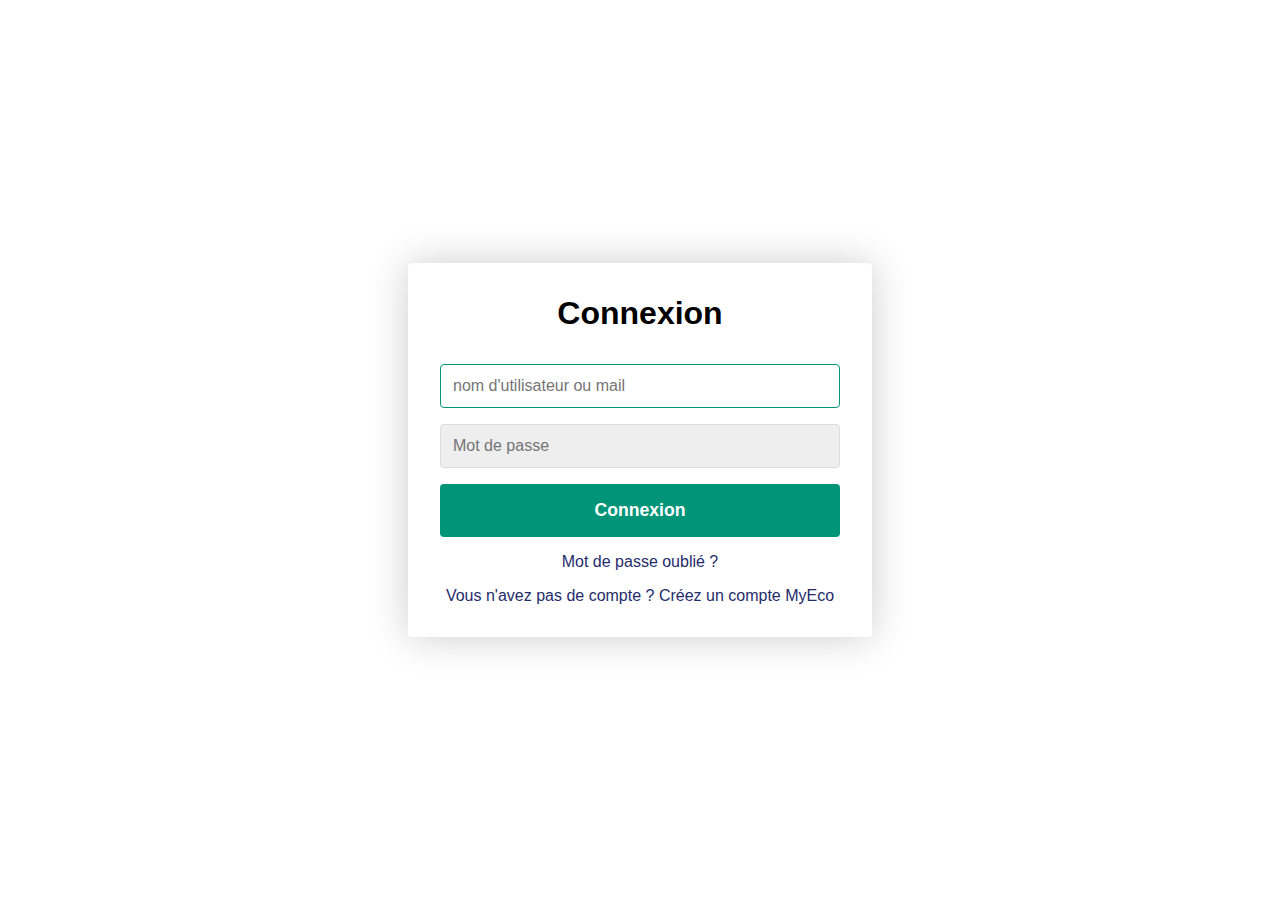
<file: login.html>
<!DOCTYPE html>
<head>
    <meta name="viewport" content="width=device-width, initial-scale=1.0">
    <meta charset="utf-8">
    <title>Connexion/Inscritipn</title>
    <link rel="stylesheet" href="./login.css">
</head>
<body>
    <div class="container">
        <form class="form" id="login">
            <h1 class="form__title">Connexion</h1>
            <div class="form__message form__message--error"></div>
            <div class="form__input-group">
                <input type="text" class="form__input" autofocus placeholder="nom d'utilisateur ou mail">
                <div class="form__input-error-message"></div>
            </div>
            <div class="form__input-group">
                <input type="password" class="form__input" autofocus placeholder="Mot de passe">
                <div class="form__input-error-message"></div>
            </div>
            <button class="form__button" type="submit">Connexion</button>
            <p class="form__text">
                <a href="#" class="form__link">Mot de passe oublié ?</a>
            </p>
            <p class="form__text">
                <a class="form__link" href="./" id="linkCreateAccount">Vous n'avez pas de compte ? Créez un compte MyEco</a>
            </p>
        </form>
        <form class="form form--hidden" id="createAccount">
            <h1 class="form__title">Créer un MyEco compte</h1>
            <div class="form__message form__message--error"></div>
            <div class="form__input-group">
                <input type="text" id="signupUsername" class="form__input" autofocus placeholder="Nom d'utilisateur">
                <div class="form__input-error-message"></div>
            </div>
            <div class="form__input-group">
                <input type="text" class="form__input" autofocus placeholder="Adresse mail">
                <div class="form__input-error-message"></div>
            </div>
            <div class="form__input-group">
                <input type="password" class="form__input" autofocus placeholder="Mot de passe">
                <div class="form__input-error-message"></div>
            </div>
            <div class="form__input-group">
                <input type="password" class="form__input" autofocus placeholder="Confirmer le mot de passe">
                <div class="form__input-error-message"></div>
            </div>
            <button class="form__button" type="submit">Création</button>
            <p class="form__text">
                <a class="form__link" href="./" id="linkLogin">Vous avez déjà un compte ? Connectez-vous</a>
            </p>
        </form>
    </div>
    <script src="./login.js"></script>
</body>
</file>
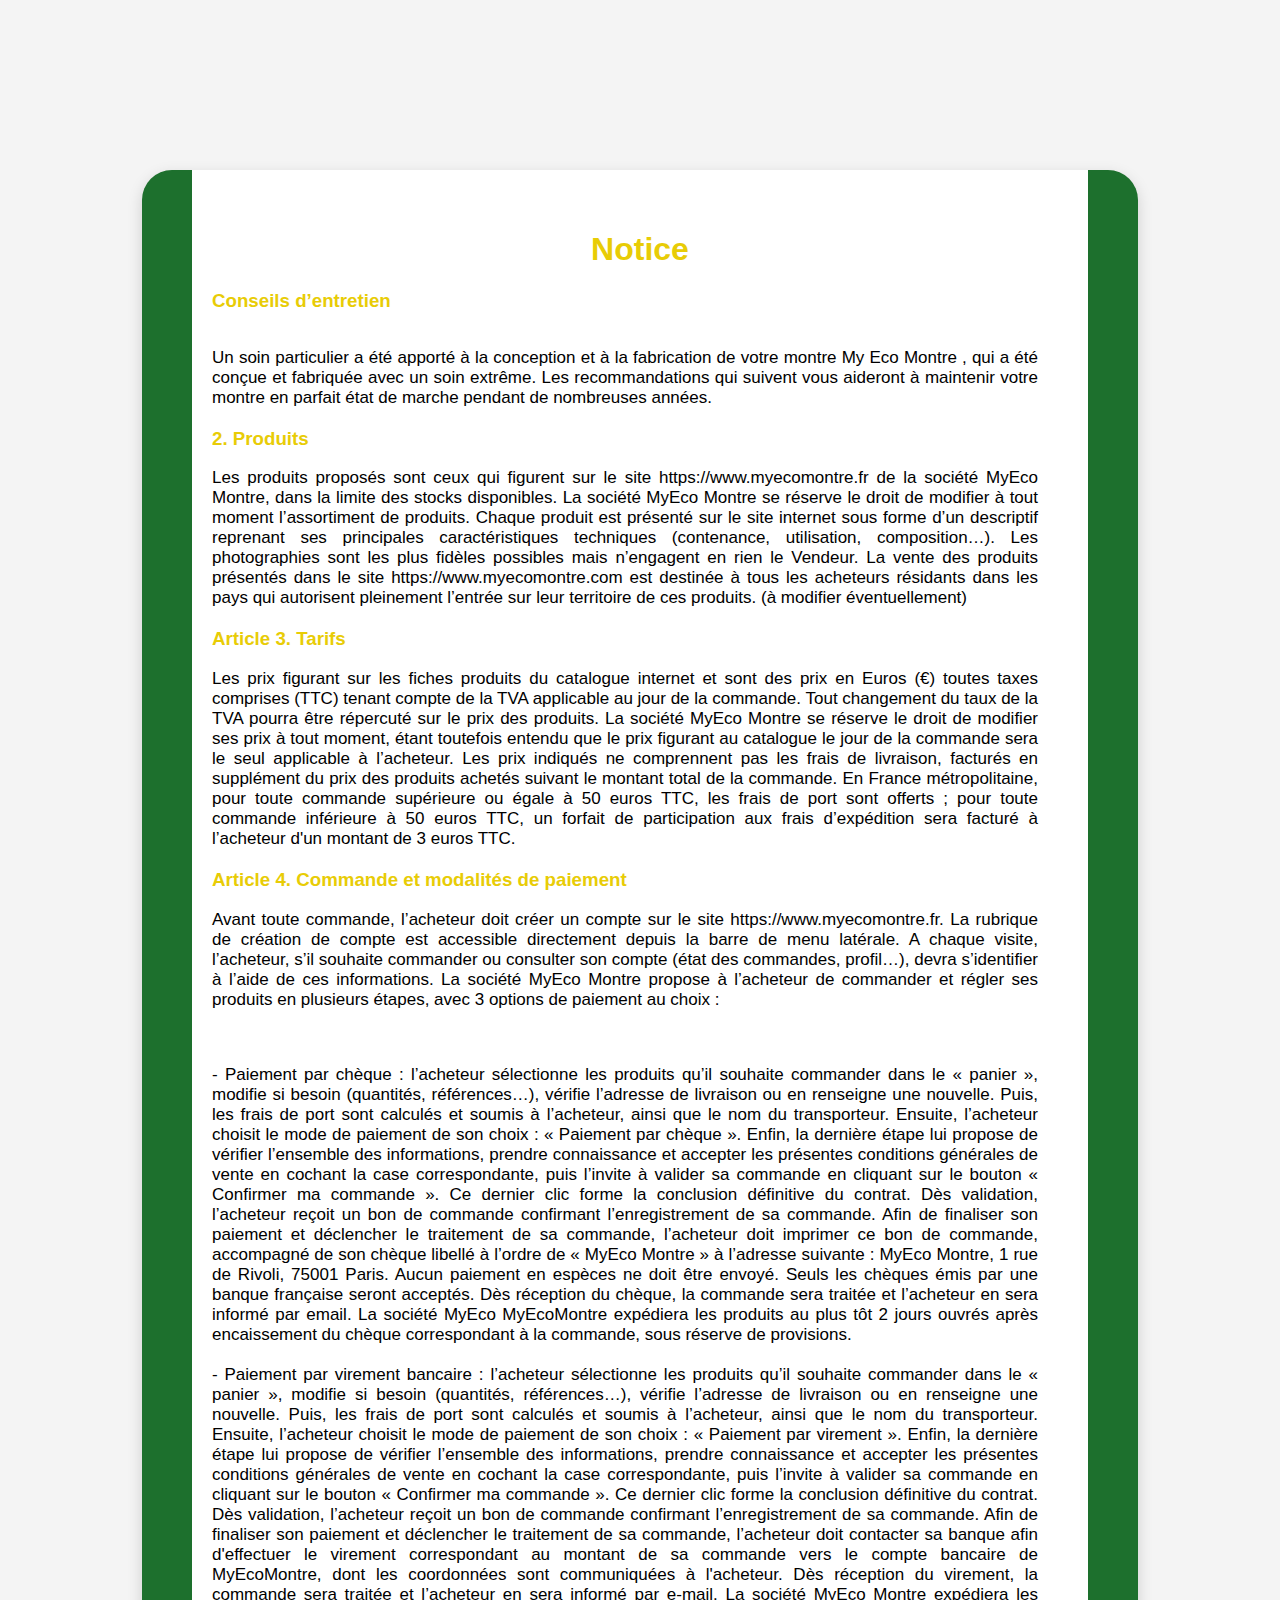
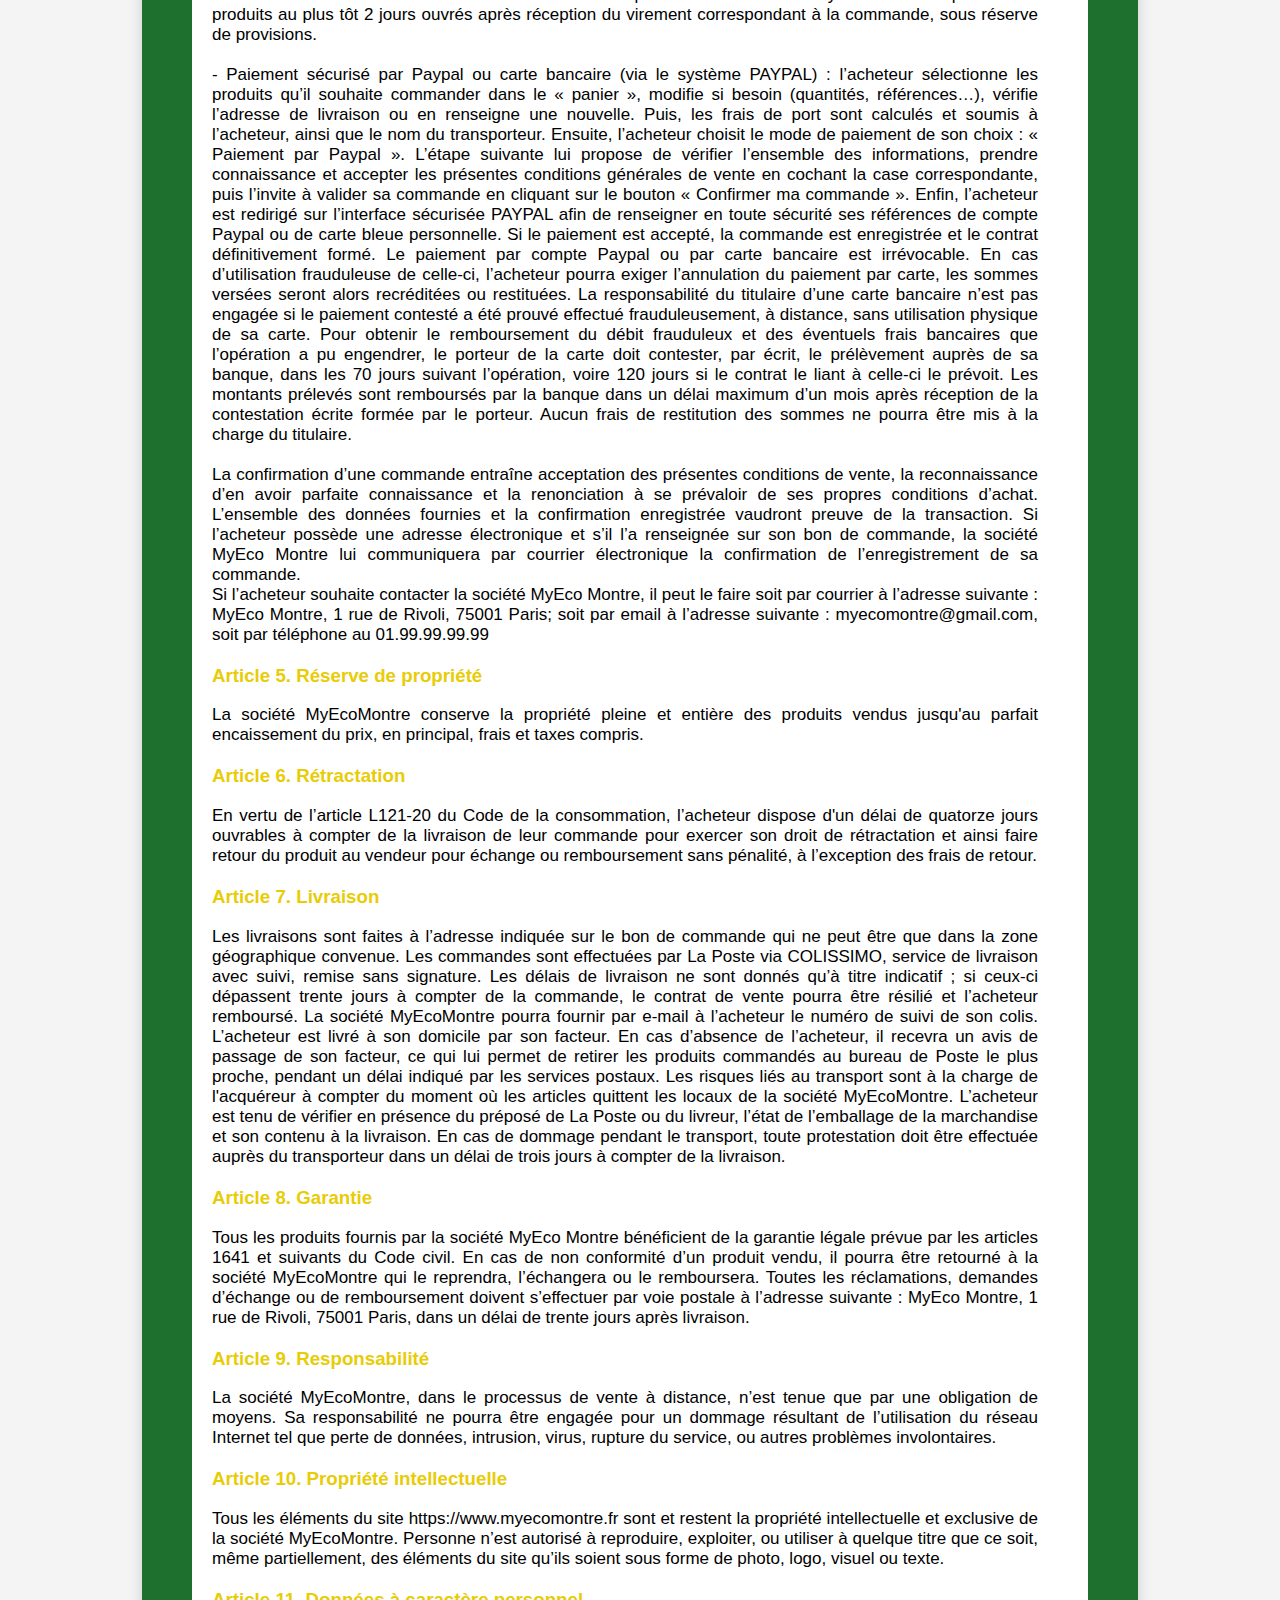
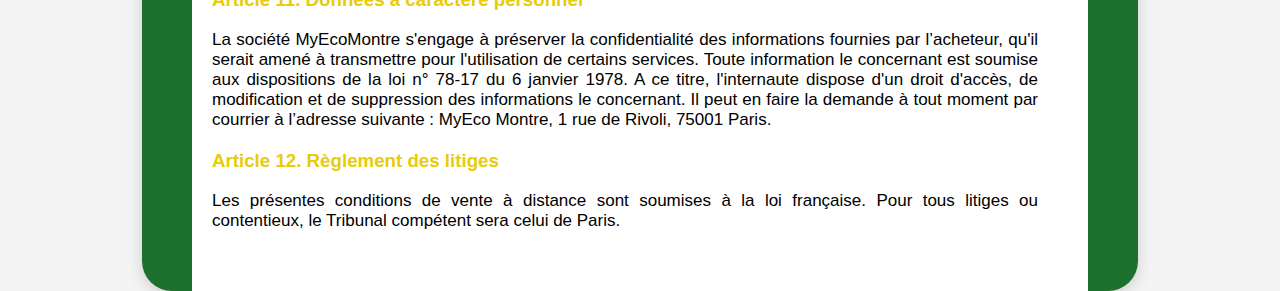
<file: test.html>
<!doctype html>
  <html lang="fr">
  <head>
    <meta charset="utf-8">
    <title>Titre de la page</title>
    <link href="../origines/origine.css" rel="stylesheet" type="text/css"/>
    </head>
    <body>
        <div class="about-section">
          <div class="inner-width">
        <h1>Notice</h1>
        

        <h3>Conseils d’entretien</h3>
        
            <div class="about-section-row">
              <div class="about-section-col">
                <div class="about">
                        <p>Un soin particulier a été apporté à la conception et à la fabrication de votre montre My Eco Montre , qui a été conçue et fabriquée avec un soin extrême.
                          Les recommandations qui suivent vous aideront à maintenir votre montre en parfait état de marche pendant de nombreuses années.
                           </p>
                                       
                        <h3> 2. Produits </h3>
                        <p>Les produits proposés sont ceux qui figurent sur le site https://www.myecomontre.fr de la société MyEco Montre, dans la limite des stocks disponibles. La société MyEco Montre se réserve le droit de modifier à tout moment l’assortiment de produits. Chaque produit est présenté sur le site internet sous forme d’un descriptif reprenant ses principales caractéristiques techniques (contenance, utilisation, composition…). Les photographies sont les plus fidèles possibles mais n’engagent en rien le Vendeur. La vente des produits présentés dans le site https://www.myecomontre.com est destinée à tous les acheteurs résidants dans les pays qui autorisent pleinement l’entrée sur leur territoire de ces produits. (à modifier éventuellement) </p>

                        <h3>Article 3. Tarifs</h3>
                        <p>Les prix figurant sur les fiches produits du catalogue internet et sont des prix en Euros (€) toutes taxes comprises (TTC) tenant compte de la TVA applicable au jour de la commande. Tout changement du taux de la TVA pourra être répercuté sur le prix des produits. La société MyEco Montre se réserve le droit de modifier ses prix à tout moment, étant toutefois entendu que le prix figurant au catalogue le jour de la commande sera le seul applicable à l’acheteur. Les prix indiqués ne comprennent pas les frais de livraison, facturés en supplément du prix des produits achetés suivant le montant total de la commande. En France métropolitaine, pour toute commande supérieure ou égale à 50 euros TTC, les frais de port sont offerts ; pour toute commande inférieure à 50 euros TTC, un forfait de participation aux frais d’expédition sera facturé à l’acheteur d'un montant de 3 euros TTC. </p>

                        <h3>Article 4. Commande et modalités de paiement</h3>
                        <p>Avant toute commande, l’acheteur doit créer un compte sur le site https://www.myecomontre.fr. La rubrique de création de compte est accessible directement depuis la barre de menu latérale. A chaque visite, l’acheteur, s’il souhaite commander ou consulter son compte (état des commandes, profil…), devra s’identifier à l’aide de ces informations. La société MyEco Montre propose à l’acheteur de commander et régler ses produits en plusieurs étapes, avec 3 options de paiement au choix : </p><br>
                        <p>- Paiement par chèque : l’acheteur sélectionne les produits qu’il souhaite commander dans le « panier », modifie si besoin (quantités, références…), vérifie l’adresse de livraison ou en renseigne une nouvelle. Puis, les frais de port sont calculés et soumis à l’acheteur, ainsi que le nom du transporteur. Ensuite, l’acheteur choisit le mode de paiement de son choix : « Paiement par chèque ». Enfin, la dernière étape lui propose de vérifier l’ensemble des informations, prendre connaissance et accepter les présentes conditions générales de vente en cochant la case correspondante, puis l’invite à valider sa commande en cliquant sur le bouton « Confirmer ma commande ». Ce dernier clic forme la conclusion définitive du contrat. Dès validation, l’acheteur reçoit un bon de commande confirmant l’enregistrement de sa commande. Afin de finaliser son paiement et déclencher le traitement de sa commande, l’acheteur doit imprimer ce bon de commande, accompagné de son chèque libellé à l’ordre de « MyEco Montre » à l’adresse suivante : MyEco Montre, 1 rue de Rivoli, 75001 Paris. Aucun paiement en espèces ne doit être envoyé. Seuls les chèques émis par une banque française seront acceptés. Dès réception du chèque, la commande sera traitée et l’acheteur en sera informé par email. La société MyEco MyEcoMontre expédiera les produits au plus tôt 2 jours ouvrés après encaissement du chèque correspondant à la commande, sous réserve de provisions. <br></p>
                        <p>- Paiement par virement bancaire : l’acheteur sélectionne les produits qu’il souhaite commander dans le « panier », modifie si besoin (quantités, références…), vérifie l’adresse de livraison ou en renseigne une nouvelle. Puis, les frais de port sont calculés et soumis à l’acheteur, ainsi que le nom du transporteur. Ensuite, l’acheteur choisit le mode de paiement de son choix : « Paiement par virement ». Enfin, la dernière étape lui propose de vérifier l’ensemble des informations, prendre connaissance et accepter les présentes conditions générales de vente en cochant la case correspondante, puis l’invite à valider sa commande en cliquant sur le bouton « Confirmer ma commande ». Ce dernier clic forme la conclusion définitive du contrat. Dès validation, l’acheteur reçoit un bon de commande confirmant l’enregistrement de sa commande. Afin de finaliser son paiement et déclencher le traitement de sa commande, l’acheteur doit contacter sa banque afin d'effectuer le virement correspondant au montant de sa commande vers le compte bancaire de MyEcoMontre, dont les coordonnées sont communiquées à l'acheteur. Dès réception du virement, la commande sera traitée et l’acheteur en sera informé par e-mail. La société MyEco Montre expédiera les produits au plus tôt 2 jours ouvrés après réception du virement correspondant à la commande, sous réserve de provisions. <br></p>
                        <p>- Paiement sécurisé par Paypal ou carte bancaire (via le système PAYPAL) : l’acheteur sélectionne les produits qu’il souhaite commander dans le « panier », modifie si besoin (quantités, références…), vérifie l’adresse de livraison ou en renseigne une nouvelle. Puis, les frais de port sont calculés et soumis à l’acheteur, ainsi que le nom du transporteur. Ensuite, l’acheteur choisit le mode de paiement de son choix : « Paiement par Paypal ». L’étape suivante lui propose de vérifier l’ensemble des informations, prendre connaissance et accepter les présentes conditions générales de vente en cochant la case correspondante, puis l’invite à valider sa commande en cliquant sur le bouton « Confirmer ma commande ». Enfin, l’acheteur est redirigé sur l’interface sécurisée PAYPAL afin de renseigner en toute sécurité ses références de compte Paypal ou de carte bleue personnelle. Si le paiement est accepté, la commande est enregistrée et le contrat définitivement formé. Le paiement par compte Paypal ou par carte bancaire est irrévocable. En cas d’utilisation frauduleuse de celle-ci, l’acheteur pourra exiger l’annulation du paiement par carte, les sommes versées seront alors recréditées ou restituées. La responsabilité du titulaire d’une carte bancaire n’est pas engagée si le paiement contesté a été prouvé effectué frauduleusement, à distance, sans utilisation physique de sa carte. Pour obtenir le remboursement du débit frauduleux et des éventuels frais bancaires que l’opération a pu engendrer, le porteur de la carte doit contester, par écrit, le prélèvement auprès de sa banque, dans les 70 jours suivant l’opération, voire 120 jours si le contrat le liant à celle-ci le prévoit. Les montants prélevés sont remboursés par la banque dans un délai maximum d’un mois après réception de la contestation écrite formée par le porteur. Aucun frais de restitution des sommes ne pourra être mis à la charge du titulaire. <br></p>
                        <p>La confirmation d’une commande entraîne acceptation des présentes conditions de vente, la reconnaissance d’en avoir parfaite connaissance et la renonciation à se prévaloir de ses propres conditions d’achat. L’ensemble des données fournies et la confirmation enregistrée vaudront preuve de la transaction. Si l’acheteur possède une adresse électronique et s’il l’a renseignée sur son bon de commande, la société MyEco Montre lui communiquera par courrier électronique la confirmation de l’enregistrement de sa commande. <br>
                        Si l’acheteur souhaite contacter la société MyEco Montre, il peut le faire soit par courrier à l’adresse suivante : MyEco Montre, 1 rue de Rivoli, 75001 Paris; soit par email à l’adresse suivante : myecomontre@gmail.com, soit par téléphone au 01.99.99.99.99</p>
        
                        <h3>Article 5. Réserve de propriété</h3>
                        <p>La société MyEcoMontre conserve la propriété pleine et entière des produits vendus jusqu'au parfait encaissement du prix, en principal, frais et taxes compris. </p>

                        <h3>Article 6. Rétractation </h3>
                        <p>En vertu de l’article L121-20 du Code de la consommation, l’acheteur dispose d'un délai de quatorze jours ouvrables à compter de la livraison de leur commande pour exercer son droit de rétractation et ainsi faire retour du produit au vendeur pour échange ou remboursement sans pénalité, à l’exception des frais de retour.</p>
        
                        <h3>Article 7. Livraison </h3>
                        <p>Les livraisons sont faites à l’adresse indiquée sur le bon de commande qui ne peut être que dans la zone géographique convenue. Les commandes sont effectuées par La Poste via COLISSIMO, service de livraison avec suivi, remise sans signature. Les délais de livraison ne sont donnés qu’à titre indicatif ; si ceux-ci dépassent trente jours à compter de la commande, le contrat de vente pourra être résilié et l’acheteur remboursé. La société MyEcoMontre pourra fournir par e-mail à l’acheteur le numéro de suivi de son colis. L’acheteur est livré à son domicile par son facteur. En cas d’absence de l’acheteur, il recevra un avis de passage de son facteur, ce qui lui permet de retirer les produits commandés au bureau de Poste le plus proche, pendant un délai indiqué par les services postaux. Les risques liés au transport sont à la charge de l'acquéreur à compter du moment où les articles quittent les locaux de la société MyEcoMontre. L’acheteur est tenu de vérifier en présence du préposé de La Poste ou du livreur, l’état de l’emballage de la marchandise et son contenu à la livraison. En cas de dommage pendant le transport, toute protestation doit être effectuée auprès du transporteur dans un délai de trois jours à compter de la livraison. </p>
        
                        <h3>Article 8. Garantie </h3>
                        <p>Tous les produits fournis par la société MyEco Montre bénéficient de la garantie légale prévue par les articles 1641 et suivants du Code civil. En cas de non conformité d’un produit vendu, il pourra être retourné à la société MyEcoMontre qui le reprendra, l’échangera ou le remboursera. Toutes les réclamations, demandes d’échange ou de remboursement doivent s’effectuer par voie postale à l’adresse suivante : MyEco Montre, 1 rue de Rivoli, 75001 Paris, dans un délai de trente jours après livraison. </p>
                                
                        <h3> Article 9. Responsabilité </h3>
                        <p>La société MyEcoMontre, dans le processus de vente à distance, n’est tenue que par une obligation de moyens. Sa responsabilité ne pourra être engagée pour un dommage résultant de l’utilisation du réseau Internet tel que perte de données, intrusion, virus, rupture du service, ou autres problèmes involontaires. </p>
        
                        <h3> Article 10. Propriété intellectuelle </h3>
                        <p>Tous les éléments du site https://www.myecomontre.fr sont et restent la propriété intellectuelle et exclusive de la société MyEcoMontre. Personne n’est autorisé à reproduire, exploiter, ou utiliser à quelque titre que ce soit, même partiellement, des éléments du site qu’ils soient sous forme de photo, logo, visuel ou texte. </p>
        
                        <h3> Article 11. Données à caractère personnel</h3>
                        <p>La société MyEcoMontre s'engage à préserver la confidentialité des informations fournies par l’acheteur, qu'il serait amené à transmettre pour l'utilisation de certains services. Toute information le concernant est soumise aux dispositions de la loi n° 78-17 du 6 janvier 1978. A ce titre, l'internaute dispose d'un droit d'accès, de modification et de suppression des informations le concernant. Il peut en faire la demande à tout moment par courrier à l’adresse suivante : MyEco Montre, 1 rue de Rivoli, 75001 Paris. </p>
        
                        <h3> Article 12. Règlement des litiges </h3>
                        <p>Les présentes conditions de vente à distance sont soumises à la loi française. Pour tous litiges ou contentieux, le Tribunal compétent sera celui de Paris. </p>
                </div>
                 
        </body>
</html>
</file>
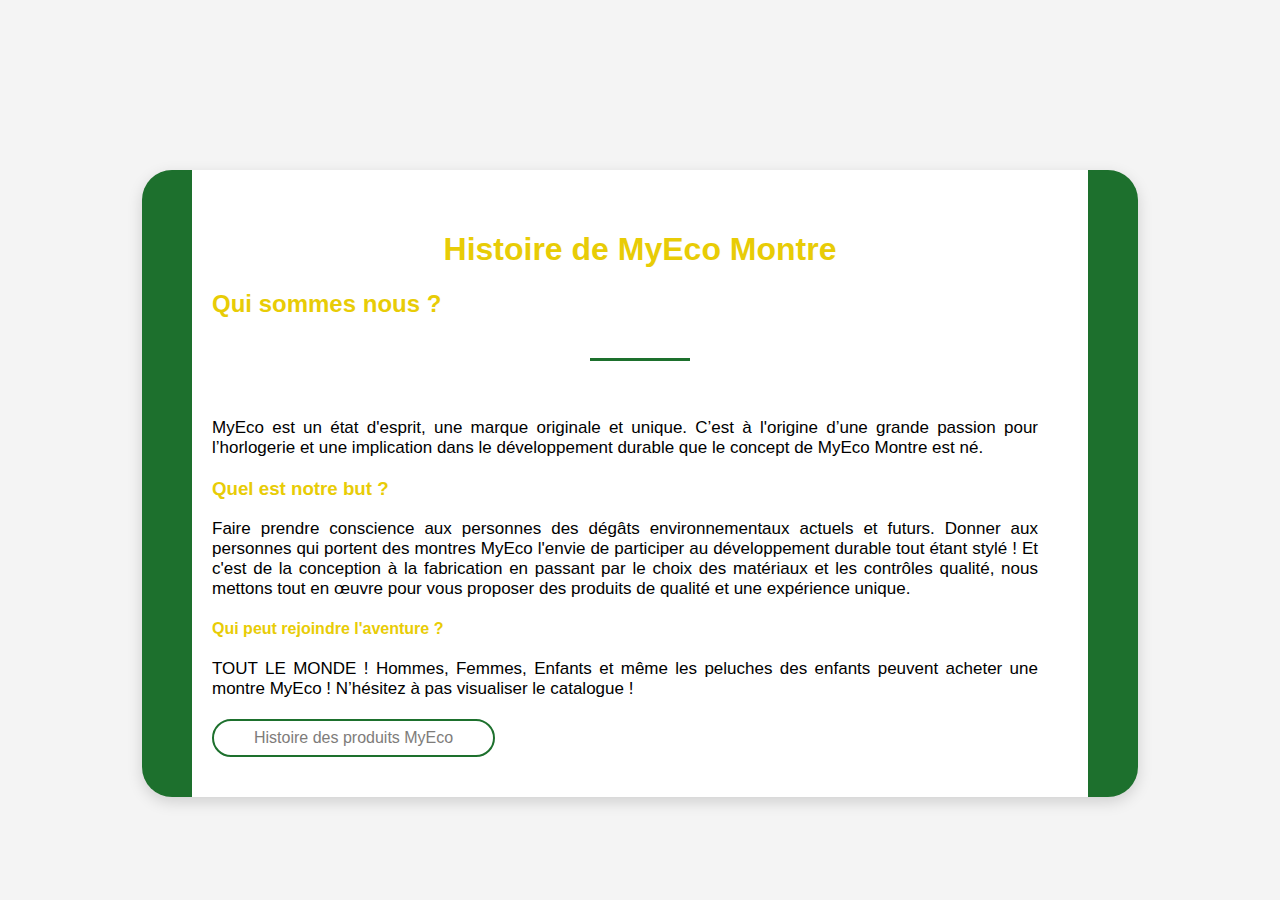
<file: origines/histoire.html>
<!doctype html>
<html lang="fr">
<head>
  <meta charset="utf-8">
  <title>Histoire de MyEco Montre</title>
  <link href="../origines/origine.css" rel="stylesheet" type="text/css"/>
  </head>
  <body>
      <div class="about-section">
        <div class="inner-width">
          <h1>Histoire de MyEco Montre</h1>
          <h2>Qui sommes nous ?</h2>
          <div class="border"></div>
          <div class="about-section-row">
            <div class="about-section-col">
              <div class="about">
                <p>
                    MyEco est un état d'esprit, une marque originale et unique.
                    C’est à l'origine d’une grande passion pour l’horlogerie et une implication dans le développement durable que le concept de MyEco Montre est né.
                    </p>
                    <h3>Quel est notre but ?</h3>
                    <p>Faire prendre conscience aux personnes des dégâts environnementaux actuels et futurs. 
                        Donner aux personnes qui portent des montres MyEco l'envie de participer au développement durable tout étant stylé !
                        Et c'est de la conception à la fabrication en passant par le choix des matériaux et les contrôles qualité, nous mettons tout en œuvre pour vous proposer des produits de qualité et une expérience unique.
                        </p>
                    <h4 id="jeune"> Qui peut rejoindre l'aventure ?</h4>
                    <p>TOUT LE MONDE !
                        Hommes, Femmes, Enfants et même les peluches des enfants peuvent acheter une montre MyEco ! 
                        N’hésitez à pas visualiser le catalogue !
                        </p>
                        <a href="./produits.html">Histoire des produits MyEco</a>
              
                  </div>
               
  </body>
</html>
</file>
<file: login.css>
body {
    --color-primary: #009579;
    --color-primary-dark: #007f67;
    --color-secondary: #252c6a;
    --color-error: #cc3333;
    --color-success: #4bb544;
    --border-radius: 4px;

    margin: 0;
    height: 100vh;
    display: flex;
    align-items: center;
    justify-content: center;
    font-size: 18px;
    background-size: cover;
}

.container {
    width: 400px;
    max-width: 400px;
    margin: 1rem;
    padding: 2rem;
    box-shadow: 0 0 40px rgba(0, 0, 0, 0.2);
    border-radius: var(--border-radius);
    background: #ffffff;
}

.container,
.form__input,
.form__button {
    font: 500 1rem 'Quicksand', sans-serif;
}

.form--hidden {
    display: none;
}

.form > *:first-child {
    margin-top: 0;
}

.form > *:last-child {
    margin-bottom: 0;
}

.form__title {
    margin-bottom: 2rem;
    text-align: center;
}

.form__message {
    text-align: center;
    margin-bottom: 1rem;
}

.form__message--success {
    color: var(--color-success);
}

.form__message--error {
    color: var(--color-error);
}

.form__input-group {
    margin-bottom: 1rem;
}

.form__input {
    display: block;
    width: 100%;
    padding: 0.75rem;
    box-sizing: border-box;
    border-radius: var(--border-radius);
    border: 1px solid #dddddd;
    outline: none;
    background: #eeeeee;
    transition: background 0.2s, border-color 0.2s;
}

.form__input:focus {
    border-color: var(--color-primary);
    background: #ffffff;
}

.form__input--error {
    color: var(--color-error);
    border-color: var(--color-error);
}

.form__input-error-message {
    margin-top: 0.5rem;
    font-size: 0.85rem;
    color: var(--color-error);
}

.form__button {
    width: 100%;
    padding: 1rem 2rem;
    font-weight: bold;
    font-size: 1.1rem;
    color: #ffffff;
    border: none;
    border-radius: var(--border-radius);
    outline: none;
    cursor: pointer;
    background: var(--color-primary);
}

.form__button:hover {
    background: var(--color-primary-dark);
}

.form__button:active {
    transform: scale(0.98);
}

.form__text {
    text-align: center;
}

.form__link {
    color: var(--color-secondary);
    text-decoration: none;
    cursor: pointer;
}

.form__link:hover {
    text-decoration: underline;
}
</file>
<file: origines/origine.css>
body{
	margin: 0;
	 padding: 0;
	 font-family: "open sans",sans-serif;
   background: #F4F4F4;
	background-size: cover;
	height: 100%;
  
  }
  .about-section{
	width: 70%;
  background:#fff;
	padding: 40px 0;
	margin-left: auto;
	margin-right:auto;
	margin-top: 170px;
  box-shadow: rgba(0, 0, 0, 0.15) 0px 5px 15px 0px;
  border-radius: 30px;
  border-left: 50px solid #1d702d;
  border-right: 50px solid #1d702d;
  
  
  }
  .inner-width{
	max-width: 1000px;
	overflow: hidden;
	padding: 0 20px;
	margin: auto;
  }
  .about-section h1{
	text-align: center;
  }
  .border{
	width: 100px;
	height: 3px;
	background: #1d702d;
	margin: 40px auto;
  }
  .about-section-row{
	display: flex;
	flex-wrap: wrap;
  }
  .about-section-col{
	flex: 50%;
  }
  .about{
	padding-right: 30px;
  }
  .about p{
	text-align: justify;
	margin-bottom: 20px;
	color: black;
	font-size: 17px;
  }
  .about a{
	display: inline-block;
	color: #7E7C7A;
	text-decoration: none;
	border: 2px solid #1d702d;
	border-radius: 24px;
	padding: 8px 40px;
	transition: 0.4s linear;
  }
  .about a:hover{
	color: #fff;
	background: #1d702d;
  }

ol {

	margin: 0;
	padding: 0;
}
  
h1, h2, h3, #jeune{
	color: #E8CC06;
}
</file>
